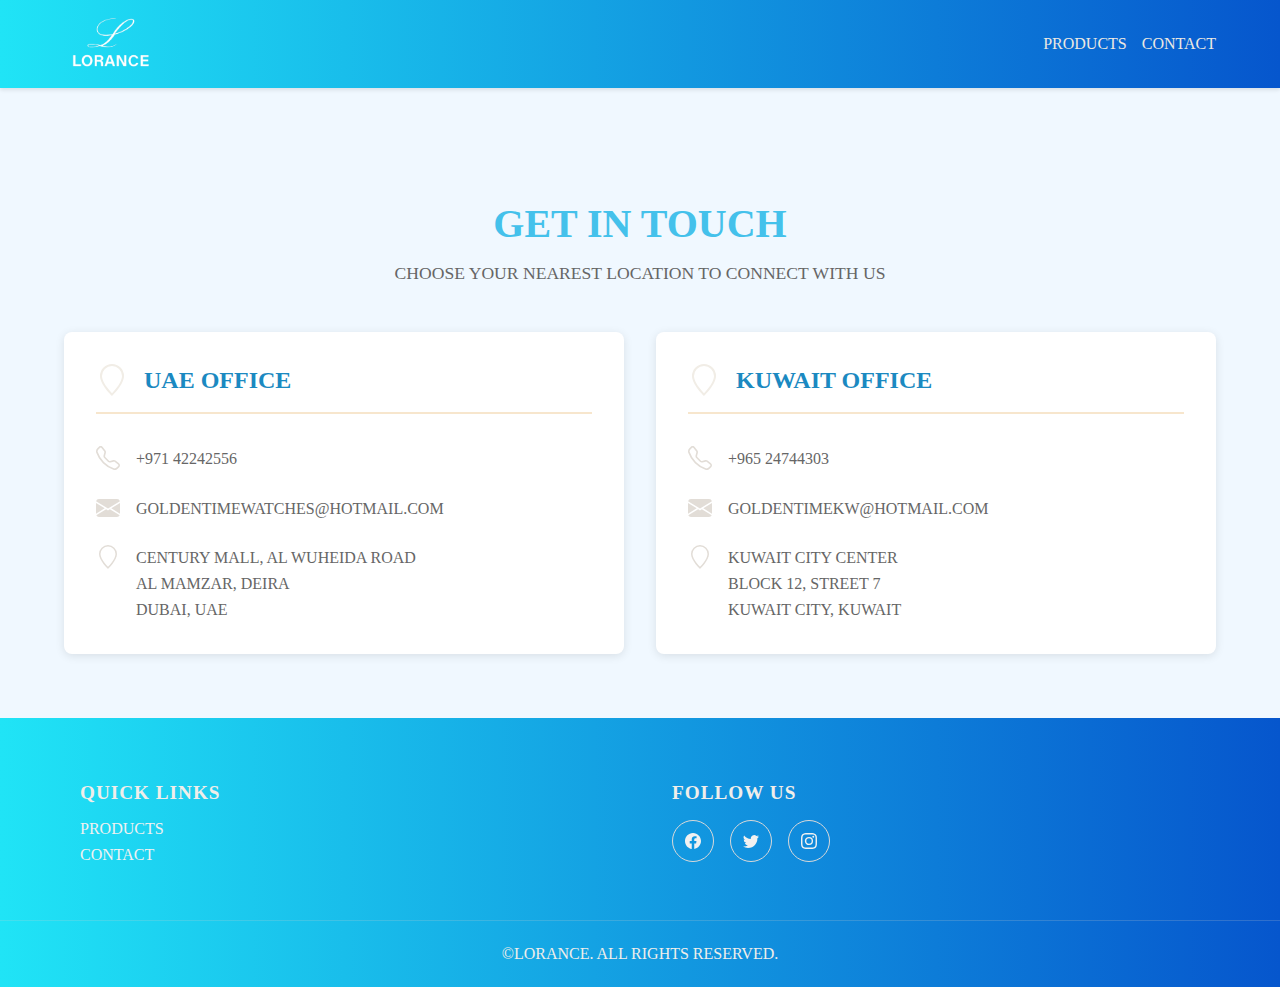
<file: contact.html>
<!DOCTYPE html>
<html lang="en">
<head>
    <meta charset="UTF-8">
    <meta name="viewport" content="width=device-width, initial-scale=1.0">
    <title>Contact Us</title>
    <link rel="stylesheet" href="css/topStyle.css">
    <link rel="stylesheet" href="css/contact.css">
    <link rel="shortcut icon" href="imgs/LR1.png" type="image/x-icon">
</head>
<body>
    
        <div class="nav">
            <a href="index.html"><img class="logo" src="imgs\LR1.png" alt=""></a>
            <ul>
                <li><a href="products.html">Products</a></li>
                <li><a href="contact.html">Contact</a></li>
            </ul>
        </div>

    <div class="contact-container">
        <div class="contact-header">
            <h1>Get in Touch</h1>
            <p>Choose your nearest location to connect with us</p>
        </div>

        <div class="regions-container">
            <!-- UAE Section -->
            <div class="region-section">
                <div class="region-header">
                    <svg xmlns="http://www.w3.org/2000/svg" width="24" height="24" fill="currentColor" viewBox="0 0 16 16">
                        <path d="M12.166 8.94c-.524 1.062-1.234 2.12-1.96 3.07A31.493 31.493 0 0 1 8 14.58a31.481 31.481 0 0 1-2.206-2.57c-.726-.95-1.436-2.008-1.96-3.07C3.304 7.867 3 6.862 3 6a5 5 0 0 1 10 0c0 .862-.305 1.867-.834 2.94zM8 16s6-5.686 6-10A6 6 0 0 0 2 6c0 4.314 6 10 6 10z"/>
                    </svg>
                    <h2>UAE Office</h2>
                </div>
                <div class="contact-details">
                    <div class="info-item">
                        <svg xmlns="http://www.w3.org/2000/svg" width="24" height="24" fill="currentColor" viewBox="0 0 16 16">
                            <path d="M3.654 1.328a.678.678 0 0 0-1.015-.063L1.605 2.3c-.483.484-.661 1.169-.45 1.77a17.568 17.568 0 0 0 4.168 6.608 17.569 17.569 0 0 0 6.608 4.168c.601.211 1.286.033 1.77-.45l1.034-1.034a.678.678 0 0 0-.063-1.015l-2.307-1.794a.678.678 0 0 0-.58-.122l-2.19.547a1.745 1.745 0 0 1-1.657-.459L5.482 8.062a1.745 1.745 0 0 1-.46-1.657l.548-2.19a.678.678 0 0 0-.122-.58L3.654 1.328zM1.884.511a1.745 1.745 0 0 1 2.612.163L6.29 2.98c.329.423.445.974.315 1.494l-.547 2.19a.678.678 0 0 0 .178.643l2.457 2.457a.678.678 0 0 0 .644.178l2.189-.547a1.745 1.745 0 0 1 1.494.315l2.306 1.794c.829.645.905 1.87.163 2.611l-1.034 1.034c-.74.74-1.846 1.065-2.877.702a18.634 18.634 0 0 1-7.01-4.42 18.634 18.634 0 0 1-4.42-7.009c-.362-1.03-.037-2.137.703-2.877L1.885.511z"/>
                        </svg>
                        <p>+971 42242556</p>
                    </div>
                    <div class="info-item">
                        <svg xmlns="http://www.w3.org/2000/svg" width="24" height="24" fill="currentColor" viewBox="0 0 16 16">
                            <path d="M.05 3.555A2 2 0 0 1 2 2h12a2 2 0 0 1 1.95 1.555L8 8.414.05 3.555ZM0 4.697v7.104l5.803-3.558L0 4.697ZM6.761 8.83l-6.57 4.027A2 2 0 0 0 2 14h12a2 2 0 0 0 1.808-1.144l-6.57-4.027L8 9.586l-1.239-.757Zm3.436-.586L16 11.801V4.697l-5.803 3.546Z"/>
                        </svg>
                        <p>goldentimewatches@hotmail.com</p>
                    </div>
                    <div class="info-item">
                        <svg xmlns="http://www.w3.org/2000/svg" width="24" height="24" fill="currentColor" viewBox="0 0 16 16">
                            <path d="M12.166 8.94c-.524 1.062-1.234 2.12-1.96 3.07A31.493 31.493 0 0 1 8 14.58a31.481 31.481 0 0 1-2.206-2.57c-.726-.95-1.436-2.008-1.96-3.07C3.304 7.867 3 6.862 3 6a5 5 0 0 1 10 0c0 .862-.305 1.867-.834 2.94zM8 16s6-5.686 6-10A6 6 0 0 0 2 6c0 4.314 6 10 6 10z"/>
                        </svg>
                        <p>Century Mall, Al Wuheida Road<br>Al Mamzar, Deira<br>Dubai, UAE</p>
                    </div>
                </div>
            </div>

            <!-- Kuwait Section -->
            <div class="region-section">
                <div class="region-header">
                    <svg xmlns="http://www.w3.org/2000/svg" width="24" height="24" fill="currentColor" viewBox="0 0 16 16">
                        <path d="M12.166 8.94c-.524 1.062-1.234 2.12-1.96 3.07A31.493 31.493 0 0 1 8 14.58a31.481 31.481 0 0 1-2.206-2.57c-.726-.95-1.436-2.008-1.96-3.07C3.304 7.867 3 6.862 3 6a5 5 0 0 1 10 0c0 .862-.305 1.867-.834 2.94zM8 16s6-5.686 6-10A6 6 0 0 0 2 6c0 4.314 6 10 6 10z"/>
                    </svg>
                    <h2>Kuwait Office</h2>
                </div>
                <div class="contact-details">
                    <div class="info-item">
                        <svg xmlns="http://www.w3.org/2000/svg" width="24" height="24" fill="currentColor" viewBox="0 0 16 16">
                            <path d="M3.654 1.328a.678.678 0 0 0-1.015-.063L1.605 2.3c-.483.484-.661 1.169-.45 1.77a17.568 17.568 0 0 0 4.168 6.608 17.569 17.569 0 0 0 6.608 4.168c.601.211 1.286.033 1.77-.45l1.034-1.034a.678.678 0 0 0-.063-1.015l-2.307-1.794a.678.678 0 0 0-.58-.122l-2.19.547a1.745 1.745 0 0 1-1.657-.459L5.482 8.062a1.745 1.745 0 0 1-.46-1.657l.548-2.19a.678.678 0 0 0-.122-.58L3.654 1.328zM1.884.511a1.745 1.745 0 0 1 2.612.163L6.29 2.98c.329.423.445.974.315 1.494l-.547 2.19a.678.678 0 0 0 .178.643l2.457 2.457a.678.678 0 0 0 .644.178l2.189-.547a1.745 1.745 0 0 1 1.494.315l2.306 1.794c.829.645.905 1.87.163 2.611l-1.034 1.034c-.74.74-1.846 1.065-2.877.702a18.634 18.634 0 0 1-7.01-4.42 18.634 18.634 0 0 1-4.42-7.009c-.362-1.03-.037-2.137.703-2.877L1.885.511z"/>
                        </svg>
                        <p>+965 24744303</p>
                    </div>
                    <div class="info-item">
                        <svg xmlns="http://www.w3.org/2000/svg" width="24" height="24" fill="currentColor" viewBox="0 0 16 16">
                            <path d="M.05 3.555A2 2 0 0 1 2 2h12a2 2 0 0 1 1.95 1.555L8 8.414.05 3.555ZM0 4.697v7.104l5.803-3.558L0 4.697ZM6.761 8.83l-6.57 4.027A2 2 0 0 0 2 14h12a2 2 0 0 0 1.808-1.144l-6.57-4.027L8 9.586l-1.239-.757Zm3.436-.586L16 11.801V4.697l-5.803 3.546Z"/>
                        </svg>
                        <p>goldentimekw@hotmail.com</p>
                    </div>
                    <div class="info-item">
                        <svg xmlns="http://www.w3.org/2000/svg" width="24" height="24" fill="currentColor" viewBox="0 0 16 16">
                            <path d="M12.166 8.94c-.524 1.062-1.234 2.12-1.96 3.07A31.493 31.493 0 0 1 8 14.58a31.481 31.481 0 0 1-2.206-2.57c-.726-.95-1.436-2.008-1.96-3.07C3.304 7.867 3 6.862 3 6a5 5 0 0 1 10 0c0 .862-.305 1.867-.834 2.94zM8 16s6-5.686 6-10A6 6 0 0 0 2 6c0 4.314 6 10 6 10z"/>
                        </svg>
                        <p>Kuwait City Center<br>Block 12, Street 7<br>Kuwait City, Kuwait</p>
                    </div>
                </div>
            </div>
        </div>
    </div>
    <footer class="footer">
        <div class="footer-content">    
            <div class="footer-section">
                <h3>Quick Links</h3>
                <ul>
                    <li><a href="products.html">Products</a></li>
                    <li><a href="contact.html">Contact</a></li>
                </ul>
            </div>
    
            <div class="footer-section">
                <h3>Follow Us</h3>
                <div class="footer-social">
                    <a href="https://www.facebook.com/GOLDENTIMEWATCHES/" target="_blank" aria-label="Facebook">
                        <svg xmlns="http://www.w3.org/2000/svg" width="16" height="16" fill="currentColor" viewBox="0 0 16 16">
                            <path d="M16 8.049c0-4.446-3.582-8.05-8-8.05C3.58 0-.002 3.603-.002 8.05c0 4.017 2.926 7.347 6.75 7.951v-5.625h-2.03V8.05H6.75V6.275c0-2.017 1.195-3.131 3.022-3.131.876 0 1.791.157 1.791.157v1.98h-1.009c-.993 0-1.303.621-1.303 1.258v1.51h2.218l-.354 2.326H9.25V16c3.824-.604 6.75-3.934 6.75-7.951z"/>
                        </svg>
                    </a>
                    <a href="https://x.com/GTW1996/status/1503199915970899970" target="_blank" aria-label="Twitter">
                        <svg xmlns="http://www.w3.org/2000/svg" width="16" height="16" fill="currentColor" viewBox="0 0 16 16">
                            <path d="M5.026 15c6.038 0 9.341-5.003 9.341-9.334 0-.14 0-.282-.006-.422A6.685 6.685 0 0 0 16 3.542a6.658 6.658 0 0 1-1.889.518 3.301 3.301 0 0 0 1.447-1.817 6.533 6.533 0 0 1-2.087.793A3.286 3.286 0 0 0 7.875 6.03a9.325 9.325 0 0 1-6.767-3.429 3.289 3.289 0 0 0 1.018 4.382A3.323 3.323 0 0 1 .64 6.575v.045a3.288 3.288 0 0 0 2.632 3.218 3.203 3.203 0 0 1-.865.115 3.23 3.23 0 0 1-.614-.057 3.283 3.283 0 0 0 3.067 2.277A6.588 6.588 0 0 1 .78 13.58a6.32 6.32 0 0 1-.78-.045A9.344 9.344 0 0 0 5.026 15z"/>
                        </svg>
                    </a>
                    <a href="https://www.instagram.com/golden.time.watches/?hl=ar" target="_blank" aria-label="Instagram">
                        <svg xmlns="http://www.w3.org/2000/svg" width="16" height="16" fill="currentColor" viewBox="0 0 16 16">
                            <path d="M8 0C5.829 0 5.556.01 4.703.048 3.85.088 3.269.222 2.76.42a3.917 3.917 0 0 0-1.417.923A3.927 3.927 0 0 0 .42 2.76C.222 3.268.087 3.85.048 4.7.01 5.555 0 5.827 0 8.001c0 2.172.01 2.444.048 3.297.04.852.174 1.433.372 1.942.205.526.478.972.923 1.417.444.445.89.719 1.416.923.51.198 1.09.333 1.942.372C5.555 15.99 5.827 16 8 16s2.444-.01 3.298-.048c.851-.04 1.434-.174 1.943-.372a3.916 3.916 0 0 0 1.416-.923c.445-.445.718-.891.923-1.417.197-.509.332-1.09.372-1.942C15.99 10.445 16 10.173 16 8s-.01-2.445-.048-3.299c-.04-.851-.175-1.433-.372-1.941a3.926 3.926 0 0 0-.923-1.417A3.911 3.911 0 0 0 13.24.42c-.51-.198-1.092-.333-1.943-.372C10.443.01 10.172 0 7.998 0h.003zm-.717 1.442h.718c2.136 0 2.389.007 3.232.046.78.035 1.204.166 1.486.275.373.145.64.319.92.599.28.28.453.546.598.92.11.281.24.705.275 1.485.039.843.047 1.096.047 3.231s-.008 2.389-.047 3.232c-.035.78-.166 1.203-.275 1.485a2.47 2.47 0 0 1-.599.919c-.28.28-.546.453-.92.598-.28.11-.704.24-1.485.276-.843.038-1.096.047-3.232.047s-2.39-.009-3.233-.047c-.78-.036-1.203-.166-1.485-.276a2.478 2.478 0 0 1-.92-.598 2.48 2.48 0 0 1-.6-.92c-.109-.281-.24-.705-.275-1.485-.038-.843-.046-1.096-.046-3.233 0-2.136.008-2.388.046-3.231.036-.78.166-1.204.276-1.486.145-.373.319-.64.599-.92.28-.28.546-.453.92-.598.282-.11.705-.24 1.485-.276.738-.034 1.024-.044 2.515-.045v.002zm4.988 1.328a.96.96 0 1 0 0 1.92.96.96 0 0 0 0-1.92zm-4.27 1.122a4.109 4.109 0 1 0 0 8.217 4.109 4.109 0 0 0 0-8.217zm0 1.441a2.667 2.667 0 1 1 0 5.334 2.667 2.667 0 0 1 0-5.334z"/>
                        </svg>
                    </a>
                </div>
            </div>
        </div>
    
        <div class="footer-bottom">
            <p>&copy;Lorance. All rights reserved.</p>
        </div>
    </footer>
    
</body>
</html>
</file>
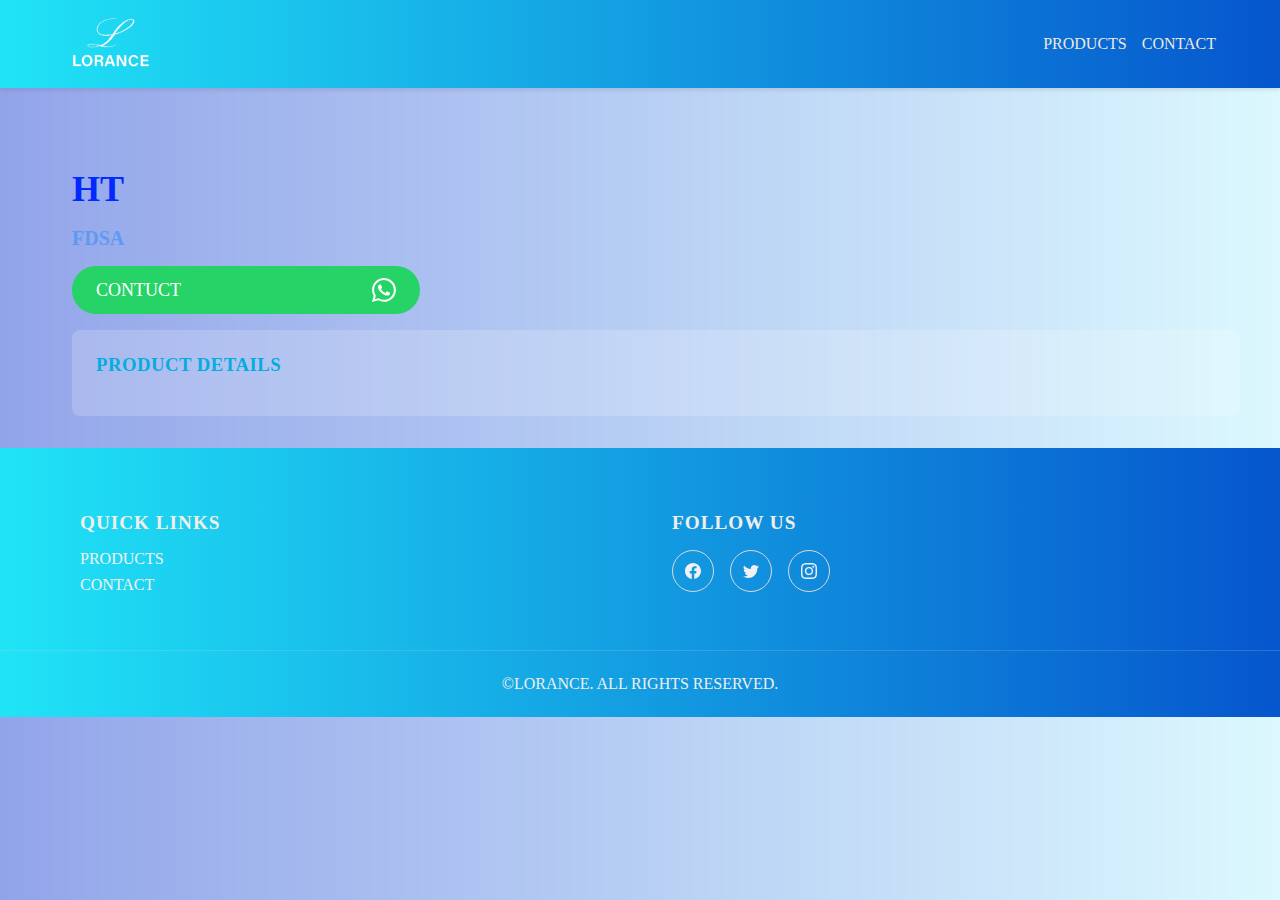
<file: product.html>
<!DOCTYPE html>
<html lang="en">
<head>
    <meta charset="UTF-8">
    <meta name="viewport" content="width=device-width, initial-scale=1.0">
    <title>Prouduct</title>
    <link rel="stylesheet" href="css/topStyle.css">
    <link rel="stylesheet" href="css/details.css">
    <link rel="shortcut icon" href="imgs/LR1.png" type="image/x-icon">
</head>
<body>
        <div class="nav">
            <a href="index.html"><img class="logo" src="imgs\LR1.png" alt=""></a>
            <ul>
                <li><a href="products.html">Products</a></li>
                <li><a href="contact.html">Contact</a></li>
            </ul>
        </div>
    <div class="details">
        <div id="imagesContener">
            <div id="images"> </div>
            <div class="goRight">
                <div id="goRight">

                </div>
            </div>
            <div class="goLeft">
                <div id="goLeft"></div>
            </div>
        </div>
        <div class="info">
            <h1 id="name">ht</h1>
            <p id="price">fdsa</p>
            <a id="whatsapp"><p>Contuct</p> <svg xmlns="http://www.w3.org/2000/svg" width="16" height="16" fill="currentColor" class="bi bi-whatsapp" viewBox="0 0 16 16">
                <path d="M13.601 2.326A7.85 7.85 0 0 0 7.994 0C3.627 0 .068 3.558.064 7.926c0 1.399.366 2.76 1.057 3.965L0 16l4.204-1.102a7.9 7.9 0 0 0 3.79.965h.004c4.368 0 7.926-3.558 7.93-7.93A7.9 7.9 0 0 0 13.6 2.326zM7.994 14.521a6.6 6.6 0 0 1-3.356-.92l-.24-.144-2.494.654.666-2.433-.156-.251a6.56 6.56 0 0 1-1.007-3.505c0-3.626 2.957-6.584 6.591-6.584a6.56 6.56 0 0 1 4.66 1.931 6.56 6.56 0 0 1 1.928 4.66c-.004 3.639-2.961 6.592-6.592 6.592m3.615-4.934c-.197-.099-1.17-.578-1.353-.646-.182-.065-.315-.099-.445.099-.133.197-.513.646-.627.775-.114.133-.232.148-.43.05-.197-.1-.836-.308-1.592-.985-.59-.525-.985-1.175-1.103-1.372-.114-.198-.011-.304.088-.403.087-.088.197-.232.296-.346.1-.114.133-.198.198-.33.065-.134.034-.248-.015-.347-.05-.099-.445-1.076-.612-1.47-.16-.389-.323-.335-.445-.34-.114-.007-.247-.007-.38-.007a.73.73 0 0 0-.529.247c-.182.198-.691.677-.691 1.654s.71 1.916.81 2.049c.098.133 1.394 2.132 3.383 2.992.47.205.84.326 1.129.418.475.152.904.129 1.246.08.38-.058 1.171-.48 1.338-.943.164-.464.164-.86.114-.943-.049-.084-.182-.133-.38-.232"/>
              </svg></a>
            <div id="details">
                <h3>Product Details</h3>
                <p id="productDetails"></p>
            </div>
        </div>
    </div>
    <footer class="footer">
        <div class="footer-content">    
            <div class="footer-section">
                <h3>Quick Links</h3>
                <ul>
                    <li><a href="products.html">Products</a></li>
                    <li><a href="contact.html">Contact</a></li>
                </ul>
            </div>
    
            <div class="footer-section">
                <h3>Follow Us</h3>
                <div class="footer-social">
                    <a href="https://www.facebook.com/GOLDENTIMEWATCHES/" target="_blank" aria-label="Facebook">
                        <svg xmlns="http://www.w3.org/2000/svg" width="16" height="16" fill="currentColor" viewBox="0 0 16 16">
                            <path d="M16 8.049c0-4.446-3.582-8.05-8-8.05C3.58 0-.002 3.603-.002 8.05c0 4.017 2.926 7.347 6.75 7.951v-5.625h-2.03V8.05H6.75V6.275c0-2.017 1.195-3.131 3.022-3.131.876 0 1.791.157 1.791.157v1.98h-1.009c-.993 0-1.303.621-1.303 1.258v1.51h2.218l-.354 2.326H9.25V16c3.824-.604 6.75-3.934 6.75-7.951z"/>
                        </svg>
                    </a>
                    <a href="https://x.com/GTW1996/status/1503199915970899970" target="_blank" aria-label="Twitter">
                        <svg xmlns="http://www.w3.org/2000/svg" width="16" height="16" fill="currentColor" viewBox="0 0 16 16">
                            <path d="M5.026 15c6.038 0 9.341-5.003 9.341-9.334 0-.14 0-.282-.006-.422A6.685 6.685 0 0 0 16 3.542a6.658 6.658 0 0 1-1.889.518 3.301 3.301 0 0 0 1.447-1.817 6.533 6.533 0 0 1-2.087.793A3.286 3.286 0 0 0 7.875 6.03a9.325 9.325 0 0 1-6.767-3.429 3.289 3.289 0 0 0 1.018 4.382A3.323 3.323 0 0 1 .64 6.575v.045a3.288 3.288 0 0 0 2.632 3.218 3.203 3.203 0 0 1-.865.115 3.23 3.23 0 0 1-.614-.057 3.283 3.283 0 0 0 3.067 2.277A6.588 6.588 0 0 1 .78 13.58a6.32 6.32 0 0 1-.78-.045A9.344 9.344 0 0 0 5.026 15z"/>
                        </svg>
                    </a>
                    <a href="https://www.instagram.com/golden.time.watches/?hl=ar" target="_blank" aria-label="Instagram">
                        <svg xmlns="http://www.w3.org/2000/svg" width="16" height="16" fill="currentColor" viewBox="0 0 16 16">
                            <path d="M8 0C5.829 0 5.556.01 4.703.048 3.85.088 3.269.222 2.76.42a3.917 3.917 0 0 0-1.417.923A3.927 3.927 0 0 0 .42 2.76C.222 3.268.087 3.85.048 4.7.01 5.555 0 5.827 0 8.001c0 2.172.01 2.444.048 3.297.04.852.174 1.433.372 1.942.205.526.478.972.923 1.417.444.445.89.719 1.416.923.51.198 1.09.333 1.942.372C5.555 15.99 5.827 16 8 16s2.444-.01 3.298-.048c.851-.04 1.434-.174 1.943-.372a3.916 3.916 0 0 0 1.416-.923c.445-.445.718-.891.923-1.417.197-.509.332-1.09.372-1.942C15.99 10.445 16 10.173 16 8s-.01-2.445-.048-3.299c-.04-.851-.175-1.433-.372-1.941a3.926 3.926 0 0 0-.923-1.417A3.911 3.911 0 0 0 13.24.42c-.51-.198-1.092-.333-1.943-.372C10.443.01 10.172 0 7.998 0h.003zm-.717 1.442h.718c2.136 0 2.389.007 3.232.046.78.035 1.204.166 1.486.275.373.145.64.319.92.599.28.28.453.546.598.92.11.281.24.705.275 1.485.039.843.047 1.096.047 3.231s-.008 2.389-.047 3.232c-.035.78-.166 1.203-.275 1.485a2.47 2.47 0 0 1-.599.919c-.28.28-.546.453-.92.598-.28.11-.704.24-1.485.276-.843.038-1.096.047-3.232.047s-2.39-.009-3.233-.047c-.78-.036-1.203-.166-1.485-.276a2.478 2.478 0 0 1-.92-.598 2.48 2.48 0 0 1-.6-.92c-.109-.281-.24-.705-.275-1.485-.038-.843-.046-1.096-.046-3.233 0-2.136.008-2.388.046-3.231.036-.78.166-1.204.276-1.486.145-.373.319-.64.599-.92.28-.28.546-.453.92-.598.282-.11.705-.24 1.485-.276.738-.034 1.024-.044 2.515-.045v.002zm4.988 1.328a.96.96 0 1 0 0 1.92.96.96 0 0 0 0-1.92zm-4.27 1.122a4.109 4.109 0 1 0 0 8.217 4.109 4.109 0 0 0 0-8.217zm0 1.441a2.667 2.667 0 1 1 0 5.334 2.667 2.667 0 0 1 0-5.334z"/>
                        </svg>
                    </a>
                </div>
            </div>
        </div>
    
        <div class="footer-bottom">
            <p>&copy;Lorance. All rights reserved.</p>
        </div>
    </footer>
    
    <script src="js/script.js"></script>
    <script src="js/product.js"></script>
</body>
</html>
</file>
<file: css/topStyle.css>
*{
    margin: 0px;
    padding: 0px;
    font-family: serif;
    font-weight: 200;  
    text-transform: uppercase;  
}
body{
    background-color: aliceblue;
}
.top{
    width: 100%;
    height: 100vh;
    margin: 0px;
    background-image: linear-gradient(to right, rgb(32, 228, 246), rgb(6, 86, 205));
    z-index: -1;
    overflow-y: hidden;
}
.nav{
    background-image: linear-gradient(to right, rgb(32, 228, 246), rgb(6, 86, 205));
    width: 80%;
    height: auto;
    margin: auto;
    padding-top: 10px;
    justify-content: space-between;
    align-items: center;
    display: flex;
    padding: 1rem 5%;
    top: 0;
    width: 90%;
    box-shadow: 0 2px 4px rgba(0, 0, 0, 0.1);
    z-index: 1000;
    margin: auto;
}
.nav>ul{
    list-style: none;
    display: flex;
    gap: 15px;
}
.nav a{
    text-decoration: none;
    color: rgb(237, 233, 226);
    transition: 200ms;
}

.nav>ul>li>a:hover, .nav>ul>li>a:active{
    color: rgb(165, 163, 159);
    transition: 200ms;
}

.logo{
    width: 90px;
    transition: 200ms;
    
}

.logo:hover{
    filter: drop-shadow(0px 0px 5px rgb(237, 235, 233));
    transition: 200ms;
}

.top .content{
    width: 90%;
    margin: auto;
    margin-top: 80px;
    color: rgb(255, 255, 255);
    text-align: center;
    display: flex;
    align-items: center;
}
.content h1{
    text-transform: uppercase;
    letter-spacing: 2px;
    font-weight: 600;
}
.top .content p{
    letter-spacing: 1px;
    margin-top: 20px;
}
.top .content *{
    transition: 200ms;
}
.top .content * *:hover{
    filter: drop-shadow(0px 0px 5px rgb(216, 215, 213));
    transform: translateY(-5px);
    transition: 200ms;
}
.top .content .text{
    width: 45%;
    text-align: left;
}
.top .content img{
    width: 45%;
    filter: drop-shadow(0px 0px 20px rgb(10, 118, 173));
}
@media (max-width : 1000px) {
    .content{
        flex-direction: column;
    }
    .content *{
        text-align: center;
        width: 100% !important;
    }
    .content>img{
        aspect-ratio: 1/1;
        width: 110% !important;
    }
}
.footer {
    background-image: linear-gradient(to right, rgb(32, 228, 246), rgb(6, 86, 205));
    color: rgb(240, 238, 234);
    padding: 3rem 0 1.5rem;
    margin-top: auto;
}

.footer-content {
    width: 90%;
    max-width: 1200px;
    margin: 0 auto;
    display: grid;
    grid-template-columns: repeat(auto-fit, minmax(250px, 1fr));
    gap: 2rem;
}

.footer-section {
    padding: 1rem;
}

.footer-section h3 {
    font-size: 1.2rem;
    margin-bottom: 1rem;
    font-weight: 600;
    letter-spacing: 1px;
}

.footer-section ul {
    list-style: none;
}

.footer-section ul li {
    margin-bottom: 0.5rem;
}

.footer-section a {
    color: rgb(241, 241, 241);
    text-decoration: none;
    transition: color 0.2s ease;
}

.footer-section a:hover {
    color: rgb(109, 108, 107);
}

.footer-social {
    display: flex;
    gap: 1rem;
    margin-top: 1rem;
}

.footer-social a {
    width: 40px;
    height: 40px;
    border-radius: 50%;
    border: 1px solid rgb(217, 217, 217);
    display: flex;
    align-items: center;
    justify-content: center;
    transition: all 0.2s ease;
}

.footer-social a:hover {
    background-color: rgb(215, 214, 213);
    color: rgb(12, 205, 212);
}

.footer-bottom {
    margin-top: 2rem;
    padding-top: 1.5rem;
    text-align: center;
    border-top: 1px solid rgba(213, 211, 207, 0.2);
}

@media (max-width: 768px) {
    .footer-content {
        grid-template-columns: 1fr;
        text-align: center;
    }

    .footer-social {
        justify-content: center;
    }
}
</file>
<file: css/contact.css>
.contact-container {
    width: 90%;
    max-width: 1200px;
    margin: 80px auto 2rem;
    padding: 2rem;
}

.contact-header {
    text-align: center;
    margin-bottom: 3rem;
}

.contact-header h1 {
    color: rgb(68, 193, 235);
    font-size: 2.5rem;
    font-weight: 600;
    margin-bottom: 1rem;
}

.contact-header p {
    color: #666;
    font-size: 1.1rem;
}

.regions-container {
    display: grid;
    grid-template-columns: repeat(auto-fit, minmax(300px, 1fr));
    gap: 2rem;
}

.region-section {
    background: white;
    border-radius: 8px;
    padding: 2rem;
    box-shadow: 0 2px 10px rgba(0, 0, 0, 0.1);
    transition: transform 0.3s ease;
    overflow: hidden;
}

.region-section:hover {
    transform: translateY(-5px);
}

.region-header {
    display: flex;
    align-items: center;
    gap: 1rem;
    margin-bottom: 2rem;
    padding-bottom: 1rem;
    border-bottom: 2px solid rgba(216, 132, 5, 0.2);
}

.region-header svg {
    color: rgb(241, 237, 230);
    width: 32px;
    height: 32px;
}

.region-header h2 {
    color: rgb(27, 137, 193);
    font-weight: 600;
    font-size: 1.5rem;
}

.contact-details {
    display: flex;
    flex-direction: column;
    gap: 1.5rem;
}

.info-item {
    display: flex;
    align-items: flex-start;
    gap: 1rem;
}

.info-item svg {
    color: rgb(226, 221, 215);
    flex-shrink: 0;
}

.info-item p {
    color: #666;
    line-height: 1.6;
    margin: 0;
}

/* Responsive Design */
@media (max-width: 768px) {
    .contact-container {
        padding: 1rem;
        margin-top: 60px;
    }

    .contact-header h1 {
        font-size: 2rem;
    }

    .region-section {
        padding: 1.5rem;
    }
}

@media (max-width: 480px) {
    .contact-container {
        width: 95%;
    }

    .info-item {
        flex-direction: column;
        align-items: center;
        text-align: center;
    }

    .contact-header h1 {
        font-size: 1.75rem;
    }
}
</file>
<file: css/details.css>
body{
    background-image: linear-gradient(to right, rgba(24, 54, 205, 0.43), rgba(46, 250, 246, 0.1));
}

.details {
    max-width: 1200px;
    margin: 80px auto 2rem;
    padding: 0 1rem;
    display: flex;
    flex-direction: row;
    gap: 2rem;
    
}

#imagesContener {
    max-height: 500px;
    max-width: 500px;
    height: max-content;
    border-radius: 8px;
    aspect-ratio: 1/1;
    background-color: rgb(255, 255, 255);
    position: relative;
    box-shadow: 0 4px 6px rgba(0, 0, 0, 0.1);
    overflow: hidden;
}

.goLeft, .goRight{
    width: 0px !important;
    height: 0px !important;
    position: absolute;
    top: 50%;
    transform: translateY(-50%);
    cursor: pointer;
    background: rgba(0, 0, 0, 0.093);
    border-radius: 50%;
    display: flex;
    align-items: center;
    border-top: 20px solid transparent;
    border-bottom: 20px solid transparent;

    justify-content: center;
    transition: all 0.2s ease;
}

.goLeft:hover, .goRight:hover {
    background: rgba(255, 255, 255, 1);
    box-shadow: 0 2px 4px rgba(0, 0, 0, 0.2);
}

.goLeft, #goLeft {
    left: 10px;
    border-right: 35px rgba(0, 0, 0, 0.286) solid;

}

.goRight, #goRight {
    right: 10px;
    border-left: 35px rgba(0, 0, 0, 0.286) solid;

}

#images {
    width: 100%;
    aspect-ratio: 1/1;
    margin: 0;
    padding: 0;
    object-fit: cover;
}

.info {
    flex: 1;
    min-width: 300px;
}

#name {
    font-size: 2.25rem;
    font-weight: 900;
    color: rgb(0, 42, 254);
    margin-bottom: 1rem;
    line-height: 1.2;
}

#price {
    font-size: 1.25rem;
    color: rgba(78, 148, 246, 0.8);
    margin-bottom: 1rem;
    font-weight: 600;
}

#whatsapp {
    font-size: 1.125rem;
    display: flex;
    align-items: center;
    padding: 0.75rem 1.5rem;
    background-color: #25D366;
    border-radius: 2rem;
    margin-bottom: 1rem;
    text-decoration: none;
    color: white;
    transition: background-color 0.2s ease;
    max-width: 300px;
}

#whatsapp:hover {
    background-color: #128C7E;
}

#whatsapp p {
    margin: 0;
    margin-right: 0.5rem;
}

#whatsapp svg {
    width: 24px;
    height: 24px;
    margin-left: auto;
}

#details {
    background: #ffffff2f;
    padding: 1.5rem;
    border-radius: 8px;
}

#details h3 {
    font-weight: 700;
    letter-spacing: 0.5px;
    margin-bottom: 1rem;
    color: #05acdf;
}

#details p {
    font-size: 0.875rem;
    line-height: 1.6;
    color: #210fdf;
}

@media (max-width: 933px) {
    .details {
        flex-direction: column;
        align-items: center;
        text-align: center;
        gap: 1.5rem;
    }
    
    #whatsapp {
        margin: 0 auto 1rem;
    }
    
    #imagesContener {
        width: 100%;
    }
}

@media (max-width: 600px) {
    .details {
        margin-top: 60px;
    }
    
    #name {
        font-size: 1.75rem;
    }
}
</file>
